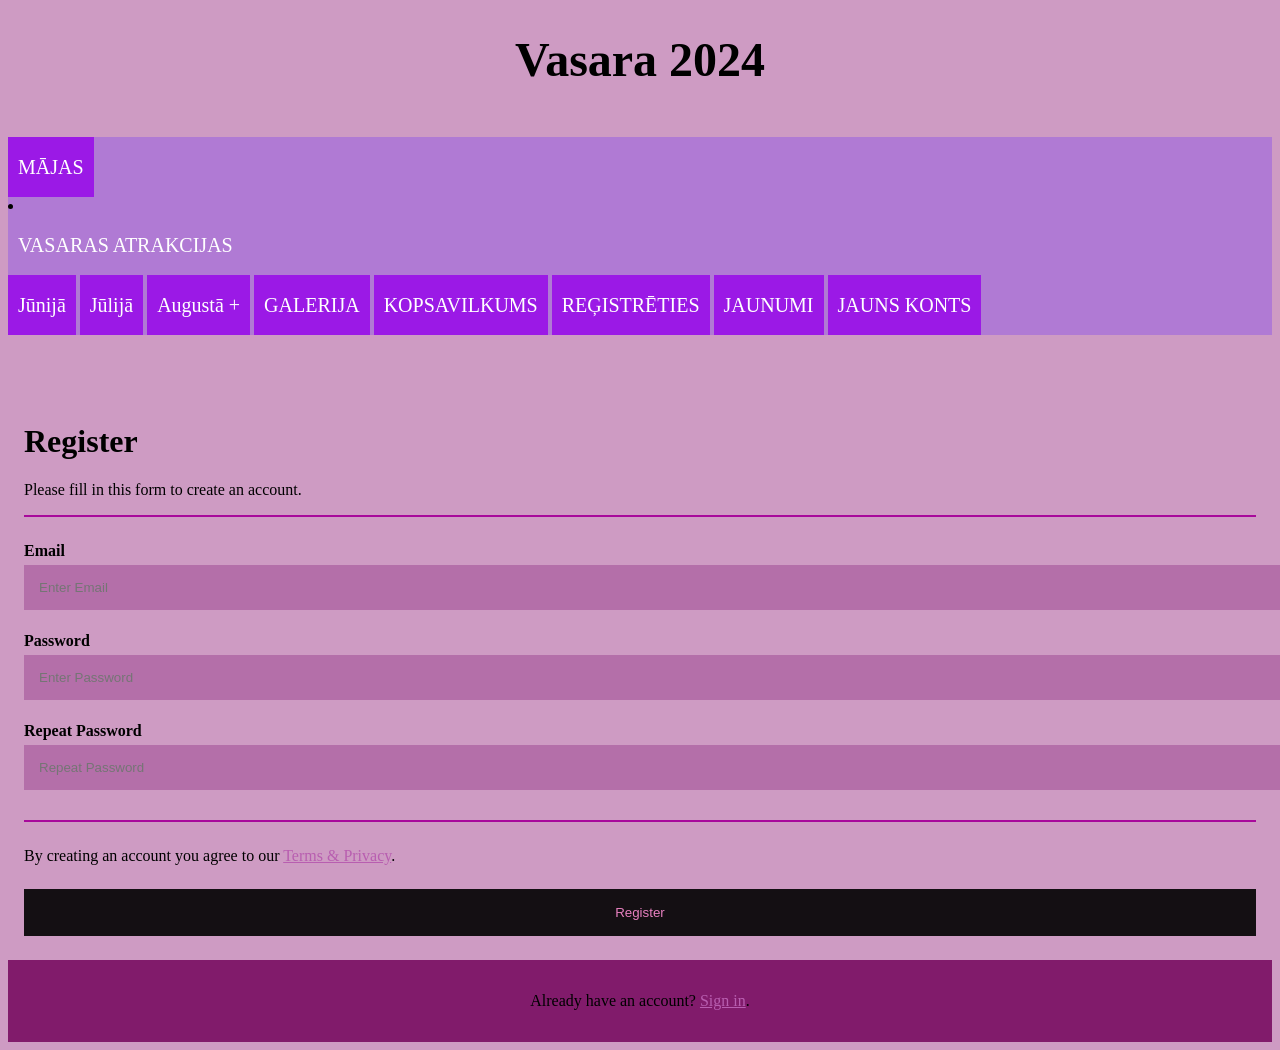
<file: 12.11.2024.html>
<!DOCTYPE html>
<html lang="en">
<head>
    <meta charset="UTF-8">
    <meta name="viewport" content="width=device-width, initial-scale=1.0">
    <title>Document</title>
   <link rel="stylesheet" href="style.css">
</head>
<body 
style="background-color: rgb(206, 155, 195);">

<h1 style="text-align: center; font-size:  300%;">Vasara 2024</h1>
    <div id="container">
        <nav>
            <ul>
                <li><a href="Index.html">MĀJAS</a></li>
               
            </ul>        
                </li>
                <li><a href="#">VASARAS ATRAKCIJAS</a>
                    
        
         
                    </li>
                    
                    <ul>
                        <li><a href="#">Jūnijā</a></li>
                        <li><a href="#">Jūlijā</a></li>
                        <li><a href="#">Augustā</a>
                        <!-- Second Tier Drop Down -->
                <ul>
                    <li><a href="#">Jūnijā</a></li>
                    <li><a href="#">Jūlijā</a></li>
                    <li><a href="#">Augustā</a>
                    <!-- Second Tier Drop Down -->
                    <ul>
                        <li><a href="#">Atmiņas</a></li>
                        <li><a href="#">Bildes</a></li>
                
                            <!-- Third Tier Drop Down -->
                            <ul>
                                <li><a href="#">Ģimene</a></li>
                                <li><a href="#">Draugi</a></li>
                                <li><a href="#">Es</a></li>
                            </ul>
                        </li>
                    </ul>
                    </li>
                </ul>
                </li>
                <li><a href="#">GALERIJA</a></li>
                <li><a href="#">KOPSAVILKUMS</a></li>
                <li><a href="#">REĢISTRĒTIES</a></li>
                <li><a href="#">JAUNUMI</a></li>
                <li><a href="Reģistracija.html">JAUNS KONTS</a></li>
            
            </ul>
        </nav>
      
    </div> 



<!DOCTYPE html>
<html lang="en">
<head>
    <meta charset="UTF-8">
    <meta name="viewport" content="width=device-width, initial-scale=1.0">
    <title>Document</title>
   <link rel="stylesheet" href="registracija.css">
</head>
<body>

    <form action="action_page.php">
        <div class="container">
          <h1>Register</h1>
          <p>Please fill in this form to create an account.</p>
          <hr>
      
          <label for="email"><b>Email</b></label>
          <input type="text" placeholder="Enter Email" name="email" id="email" required>
      
          <label for="psw"><b>Password</b></label>
          <input type="password" placeholder="Enter Password" name="psw" id="psw" required>
      
          <label for="psw-repeat"><b>Repeat Password</b></label>
          <input type="password" placeholder="Repeat Password" name="psw-repeat" id="psw-repeat" required>
          <hr>
      
          <p>By creating an account you agree to our <a href="#">Terms & Privacy</a>.</p>
          <button type="submit" class="registerbtn">Register</button>
        </div>
      
        <div class="container signin">
          <p>Already have an account? <a href="#">Sign in</a>.</p>
        </div>
      </form>

</body>
</html>
</file>
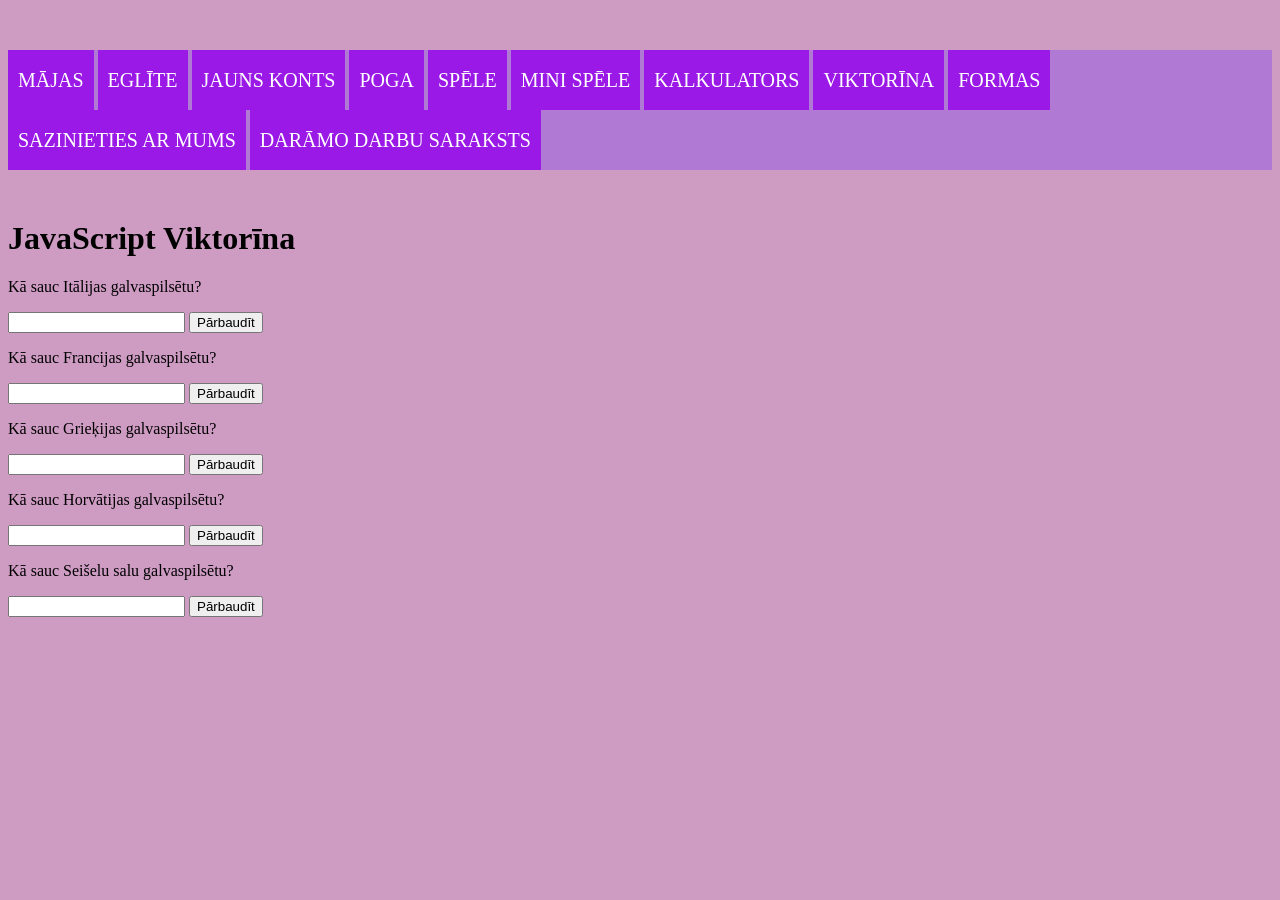
<file: 25.03.2025.html>
<!DOCTYPE html>
<html lang="lv">
<head>
    <meta charset="UTF-8">
    <title>Interaktīva Viktorīna</title>
    <link rel="stylesheet" href="Index.html">
    <link rel="stylesheet" href="style.css">
</head>
<body 
style="background-color: rgb(206, 155, 195);">
  
<div id="container">
    <nav>
        <ul>
            <li><a href="Index.html">MĀJAS</a></li>
           
        
         
            </li>
           
            <ul>
                <li><a href="#">Jūnijā</a></li>
                <li><a href="#">Jūlijā</a></li>
                <li><a href="#">Augustā</a>
                <!-- Second Tier Drop Down -->
                <ul>
                    <li><a href="#">Atmiņas</a></li>
                    <li><a href="#">Bildes</a></li>
            
                        <!-- Third Tier Drop Down -->
                        <ul>
                            <li><a href="#">Ģimene</a></li>
                            <li><a href="#">Draugi</a></li>
                            <li><a href="#">Es</a></li>
                        </ul>
                    </li>
                </ul>
                </li>
            </ul>
            </li>
        
    
        
            
            <li><a href="Jolka2.html">EGLĪTE</a></li>
            <li><a href="Reģistracija.html">JAUNS KONTS</a></li>
            <li><a href="05.11.2024.html">POGA</a></li>
            <li><a href="SPĒLE.html">SPĒLE</a></li>
            <li><a href="SPĒLE2.html">MINI SPĒLE</a></li>
            <li><a href="Kalkulators.html">KALKULATORS</a></li>
            <li><a href="25.03.2025.html">VIKTORĪNA</a></li>
            <li><a href="Atkārtojums.html">FORMAS</a></li>
            <li><a href="Figma.html">SAZINIETIES AR MUMS</a></li>
            <li><a href="daramodarbusaraksts.html">DARĀMO DARBU SARAKSTS</a></li>
        
        
        
        </ul>
    </nav>
  
  </div> 


    <h1>JavaScript Viktorīna</h1>
    <p>Kā sauc Itālijas galvaspilsētu?</p>
    <input type="text" id="answer">
    <button onclick="CheckAnswer()">Pārbaudīt</button>
    <p id="feedback"></p>
    <script>
function CheckAnswer() {
    var answer = document.getElementById("answer"). value;
    var feedback = document.getElementById("feedback");
    if (answer.toLowerCase()=== "Roma") {
        feedback.innerHTML = "Pareizi!";
    } else {
        feedback.innerHTML = "Nepareizi, mēģini vēlreiz!";
    }
    }
    </script>

    <p>Kā sauc Francijas galvaspilsētu?</p>
    <input type="text" id="answers">
    <button onclick="CheckAnswers()">Pārbaudīt</button>
    <p id="feedbacks"></p>
    <script>
function CheckAnswers() {
    var answer = document.getElementById("answers"). value;
    var feedback = document.getElementById("feedbacks");
    if (answer.toLowerCase()=== "Parīze") {
        feedback.innerHTML = "Pareizi!";
    } else {
        feedback.innerHTML = "Nepareizi, mēģini vēlreiz!";
    }
    }
    </script>

    <p>Kā sauc Grieķijas galvaspilsētu?</p>
    <input type="text" id="answera">
    <button onclick="CheckAnswera()">Pārbaudīt</button>
    <p id="feedbacka"></p>
    <script>
function CheckAnswera() {
    var answer = document.getElementById("answera"). value;
    var feedback = document.getElementById("feedbacka");
    if (answer.toLowerCase()=== "Atēnas") {
        feedback.innerHTML = "Pareizi!";
    } else {
            feedback.innerHTML = "Nepareizi, mēģini vēlreiz!";
    }
    }
    </script>
            
    <p>Kā sauc Horvātijas galvaspilsētu?</p>
    <input type="text" id="answeraas">
    <button onclick="CheckAnswerii()">Pārbaudīt</button>
    <p id="feedbackaii"></p>
    <script>
function CheckAnswerii() {
    var answer = document.getElementById("answeraas"). value;
    var feedback = document.getElementById("feedbackaii");
    if (answer.toLowerCase()=== "Zagreba") {
            feedback.innerHTML = "Pareizi!";
    } else {
             feedback.innerHTML = "Nepareizi, mēģini vēlreiz!";
    }
    }
    </script>
    
    <p>Kā sauc Seišelu salu galvaspilsētu?</p>
    <input type="text" id="answeraass">
    <button onclick="CheckAnsweriii()">Pārbaudīt</button>
    <p id="feedbackaiii"></p>
    <script>
function CheckAnsweriii() {
    var answer = document.getElementById("answeraass"). value;
    var feedback = document.getElementById("feedbackaiii");
    if (answer.toLowerCase()=== "Viktorija") {
            feedback.innerHTML = "Pareizi!";
    } else {
             feedback.innerHTML = "Nepareizi, mēģini vēlreiz!";
    }
    }
    </script>
</body>
</html>
</file>
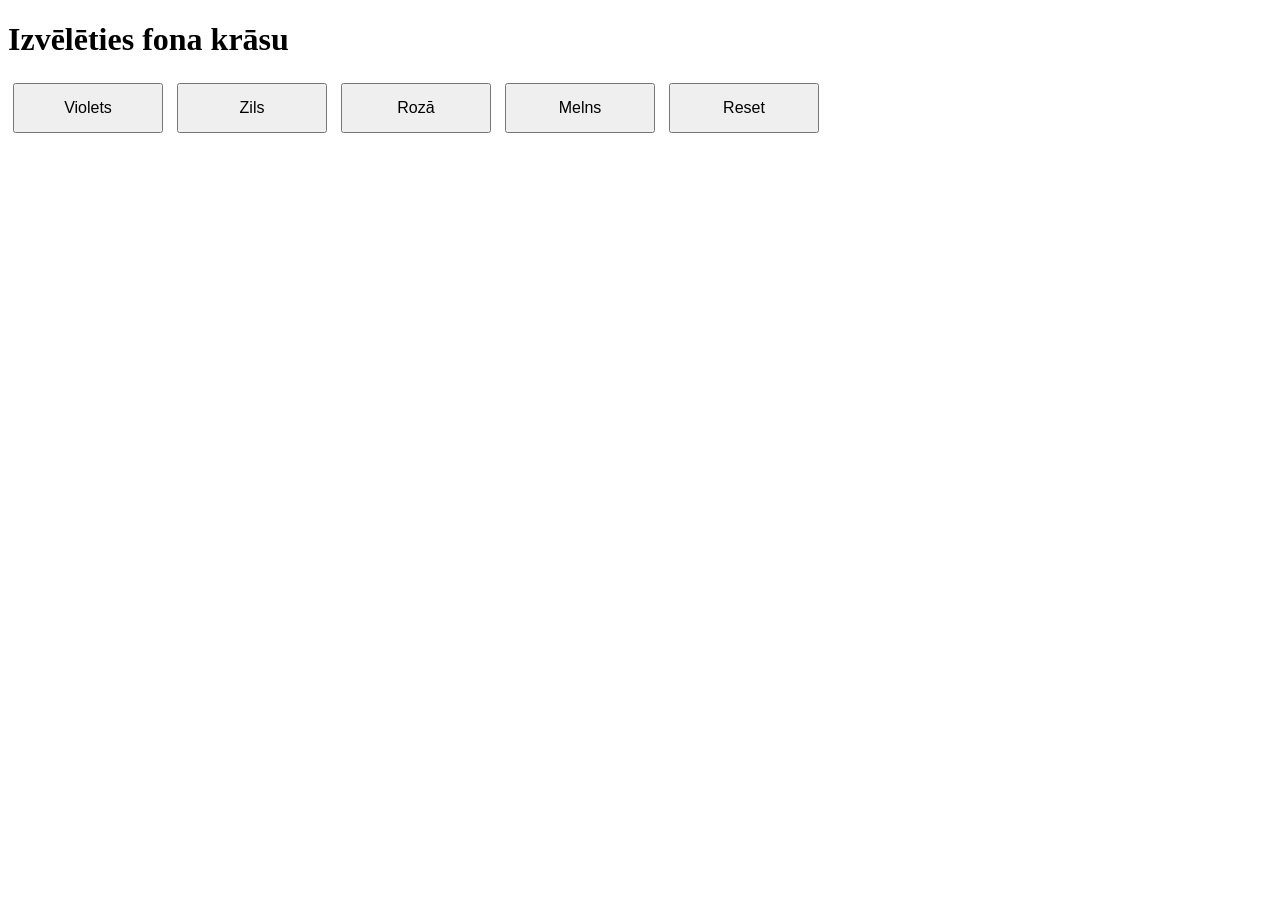
<file: Podzina.html>
<!DOCTYPE html>
<html lang="en">
<head>
    <meta charset="utf-8">
    <meta name="viewport" content="width=device-width, initial-scale=1.0">
    <title>Document</title>
    <link rel="stylesheet" href="Podzina.css">
</head>
<body>
         
<h1>Izvēlēties fona krāsu</h1>
<button onclick="V()">Violets</button>
<button onclick="Z()">Zils</button>
<button onclick="R()">Rozā</button>
<button onclick="M()">Melns</button>
<button onclick="B()">Reset</button>

<script src="podzina.js"></script>
</body>
</html>
</file>
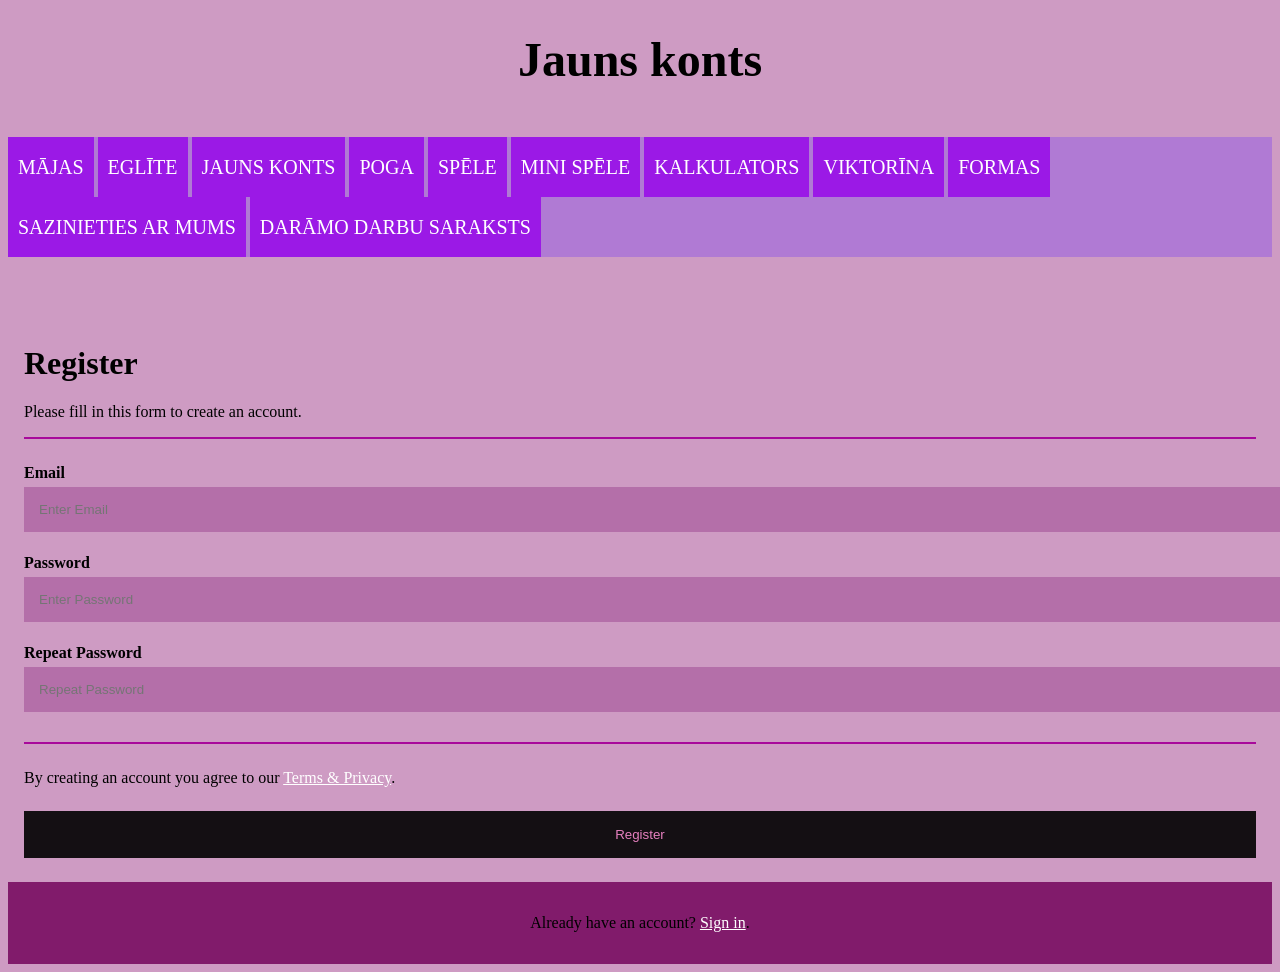
<file: Reģistracija.html>
<!DOCTYPE html>
<html lang="en">
<head>
    <meta charset="UTF-8">
    <meta name="viewport" content="width=device-width, initial-scale=1.0">
    <title>Document</title>
   <link rel="stylesheet" href="registracija.css">
   <link rel="stylesheet" href="style.css">
</head>
<body 
style="background-color: rgb(206, 155, 195);">

<h1 style="text-align: center; font-size:  300%;">Jauns konts</h1>
    <div id="container">
        <nav>
            <ul>
                <li><a href="Index.html">MĀJAS</a></li>
               
            
            <ul>
                    <li><a href="#">Vasara 2024</a></li>
                    <li><a href="#">Vasara 2023</a></li>
                    <li><a href="#">Vasara 2022</a></li>
            </ul>        
                </li>
               
                <ul>
                    <li><a href="#">Jūnijā</a></li>
                    <li><a href="#">Jūlijā</a></li>
                    <li><a href="#">Augustā</a>
                    <!-- Second Tier Drop Down -->
                    <ul>
                        <li><a href="#">Atmiņas</a></li>
                        <li><a href="#">Bildes</a></li>
                
                            <!-- Third Tier Drop Down -->
                            <ul>
                                <li><a href="#">Ģimene</a></li>
                                <li><a href="#">Draugi</a></li>
                                <li><a href="#">Es</a></li>
                            </ul>
                        </li>
                    </ul>
                    </li>
                </ul>
                </li>
          
                
                
              
                <li><a href="Jolka.html">EGLĪTE</a></li>
                <li><a href="Reģistracija.html">JAUNS KONTS</a></li>
                <li><a href="05.11.2024.html">POGA</a></li>
                <li><a href="SPĒLE.html">SPĒLE</a></li>
                <li><a href="SPĒLE2.html">MINI SPĒLE</a></li>
                <li><a href="Kalkulators.html">KALKULATORS</a></li>
                <li><a href="25.03.2025.html">VIKTORĪNA</a></li>
                <li><a href="Atkārtojums.html">FORMAS</a></li>
                <li><a href="Figma.html">SAZINIETIES AR MUMS</a></li>
                <li><a href="daramodarbusaraksts.html">DARĀMO DARBU SARAKSTS</a></li>
            
            </ul>
        </nav>
      
    </div> 

 
    <form action="action_page.php">
        <div class="container">
          <h1>Register</h1>
          <p>Please fill in this form to create an account.</p>
          <hr>
      
          <label for="email"><b>Email</b></label>
          <input type="text" placeholder="Enter Email" name="email" id="email" required>
      
          <label for="psw"><b>Password</b></label>
          <input type="password" placeholder="Enter Password" name="psw" id="psw" required>
      
          <label for="psw-repeat"><b>Repeat Password</b></label>
          <input type="password" placeholder="Repeat Password" name="psw-repeat" id="psw-repeat" required>
          <hr>
      
          <p>By creating an account you agree to our <a href="#">Terms & Privacy</a>.</p>
          <button type="submit" class="registerbtn">Register</button>
        </div>
      
        <div class="container signin">
          <p>Already have an account? <a href="#">Sign in</a>.</p>
        </div>
      </form>

</body>
</html>
</file>
<file: style.css>
/* CSS Document */

a {
	color: #FFF;
}

#container {
	margin: 0 auto;
}

nav {
	margin: 50px 0;
	background-color: #b07ad4;
}

nav ul {
	padding: 0;
  margin: 0;
	list-style: none;
	position: relative;
	}
	
nav ul li {
	display:inline-block;
	background-color: #9b19e6;
	}

nav a {
	display:block;
	padding:0 10px;	
	color:#FFF;
	font-size:20px;
	line-height: 60px;
	text-decoration:none;
}

nav a:hover { 
	background-color: #000000; 
}

/* Hide Dropdowns by Default */
nav ul ul {
	display: none;
	position: absolute; 
	top: 60px; /* the height of the main nav */
}
	
/* Display Dropdowns on Hover */
nav ul li:hover > ul {
	display:inherit;
}
	
/* Fisrt Tier Dropdown */
nav ul ul li {
	width:170px;
	float:none;
	display:list-item;
	position: relative;
}

/* Second, Third and more Tiers	*/
nav ul ul ul li {
	position: relative;
	top:-60px; 
	left:170px;
}
	
/* Change this in order to change the Dropdown symbol */
li > a:after { content:  ' +'; }
li > a:only-child:after { content: ''; }
</file>
<file: registracija.css>
/* Add padding to containers */
.container {
  padding: 16px;
}
/* Full-width input fields */
input[type=text], input[type=password] {
  width: 100%;
  padding: 15px;
  margin: 5px 0 22px 0;
  display: inline-block;
  border: none;
  background: #b46fa9;
}

input[type=text]:focus, input[type=password]:focus {
  background-color: #ff00dd;
  outline: none;
}

/* Overwrite default styles of hr */
hr {
  border: 1px solid #a8099b;
  margin-bottom: 25px;
}

/* Set a style for the submit/register button */
.registerbtn {
  background-color: #000000;
  color: rgb(233, 125, 191);
  padding: 16px 20px;
  margin: 8px 0;
  border: none;
  cursor: pointer;
  width: 100%;
  opacity: 0.9;
}

.registerbtn:hover {
  opacity:1;
}

/* Add a blue text color to links */
a {
  color: rgb(184, 94, 176);
}

/* Set a grey background color and center the text of the "sign in" section */
.signin {
  background-color: #811b6b;
  text-align: center;
}
</file>
<file: Podzina.css>
h1 {margin-bottom: 20px;}
button {
    margin: 5px;
    padding: 10px 20px;
    font-size: 16px;
    width: 150px;
    height: 50px;
}
</file>
